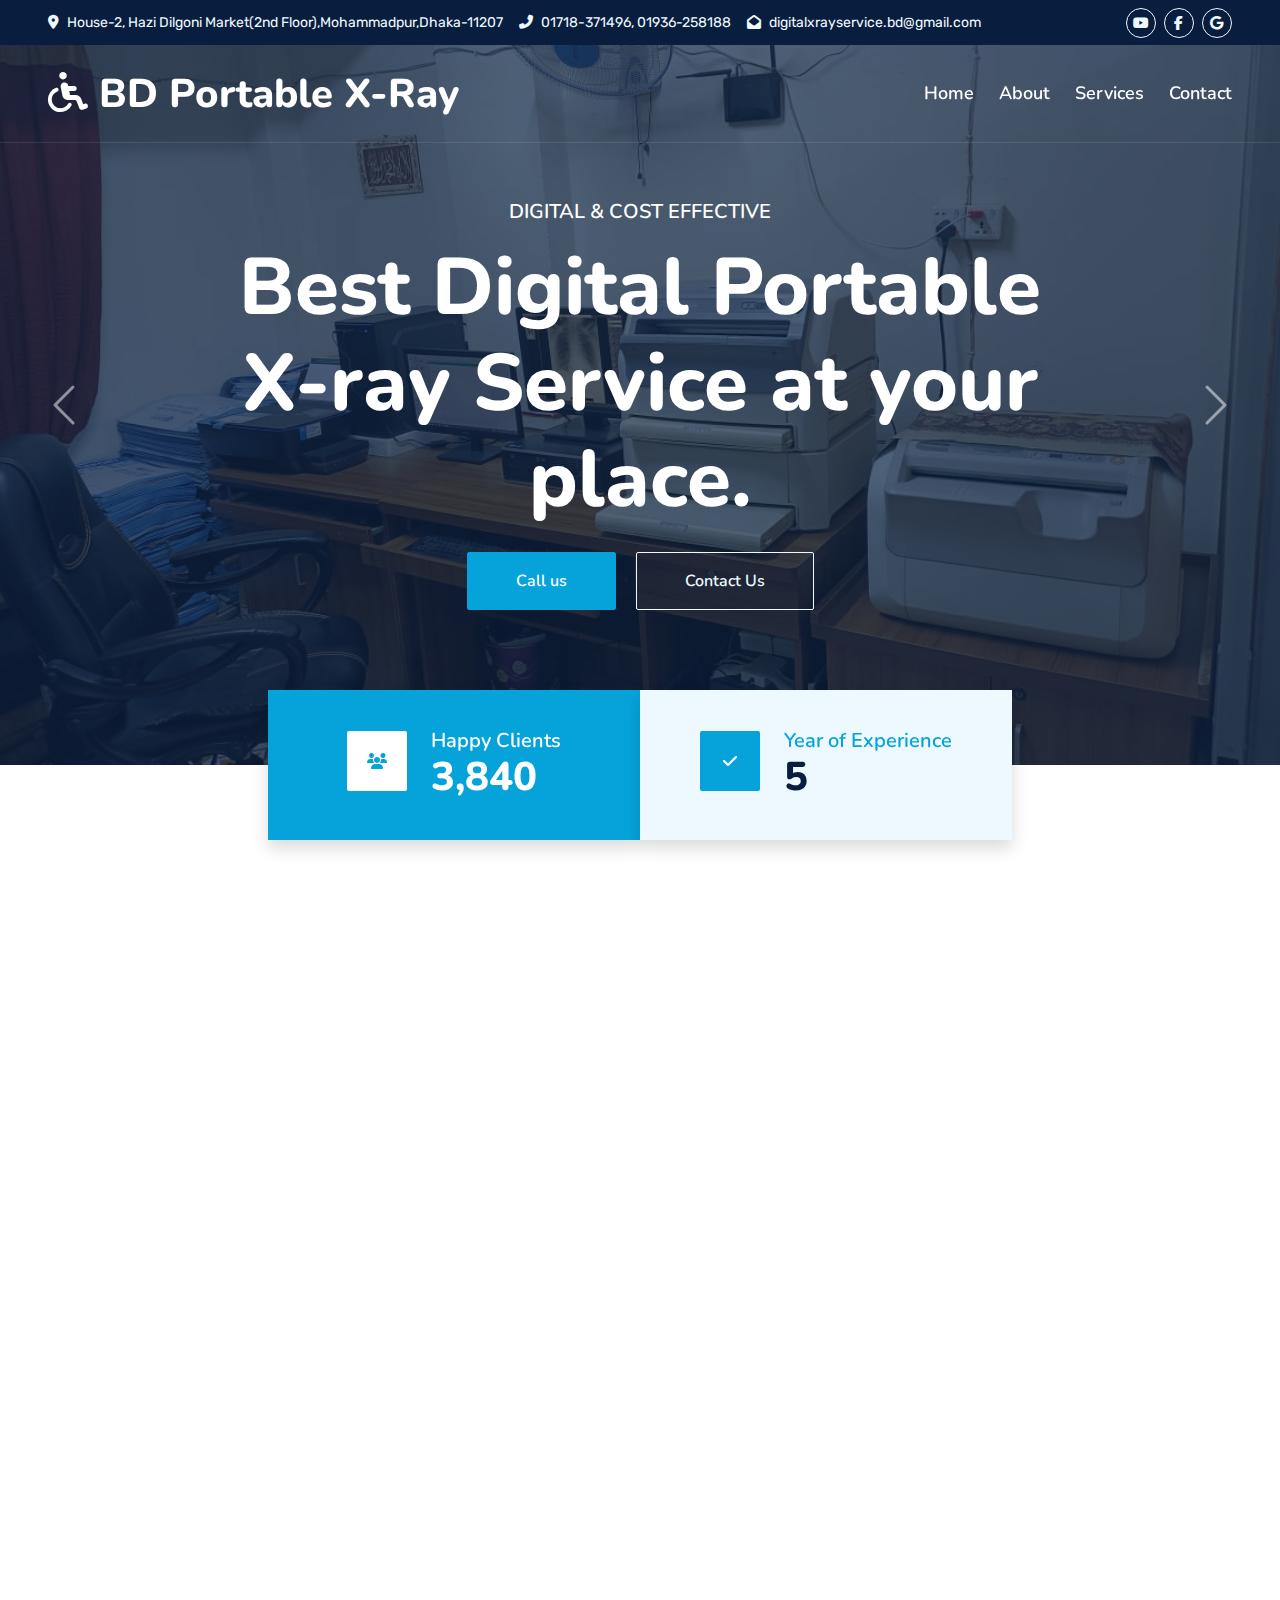
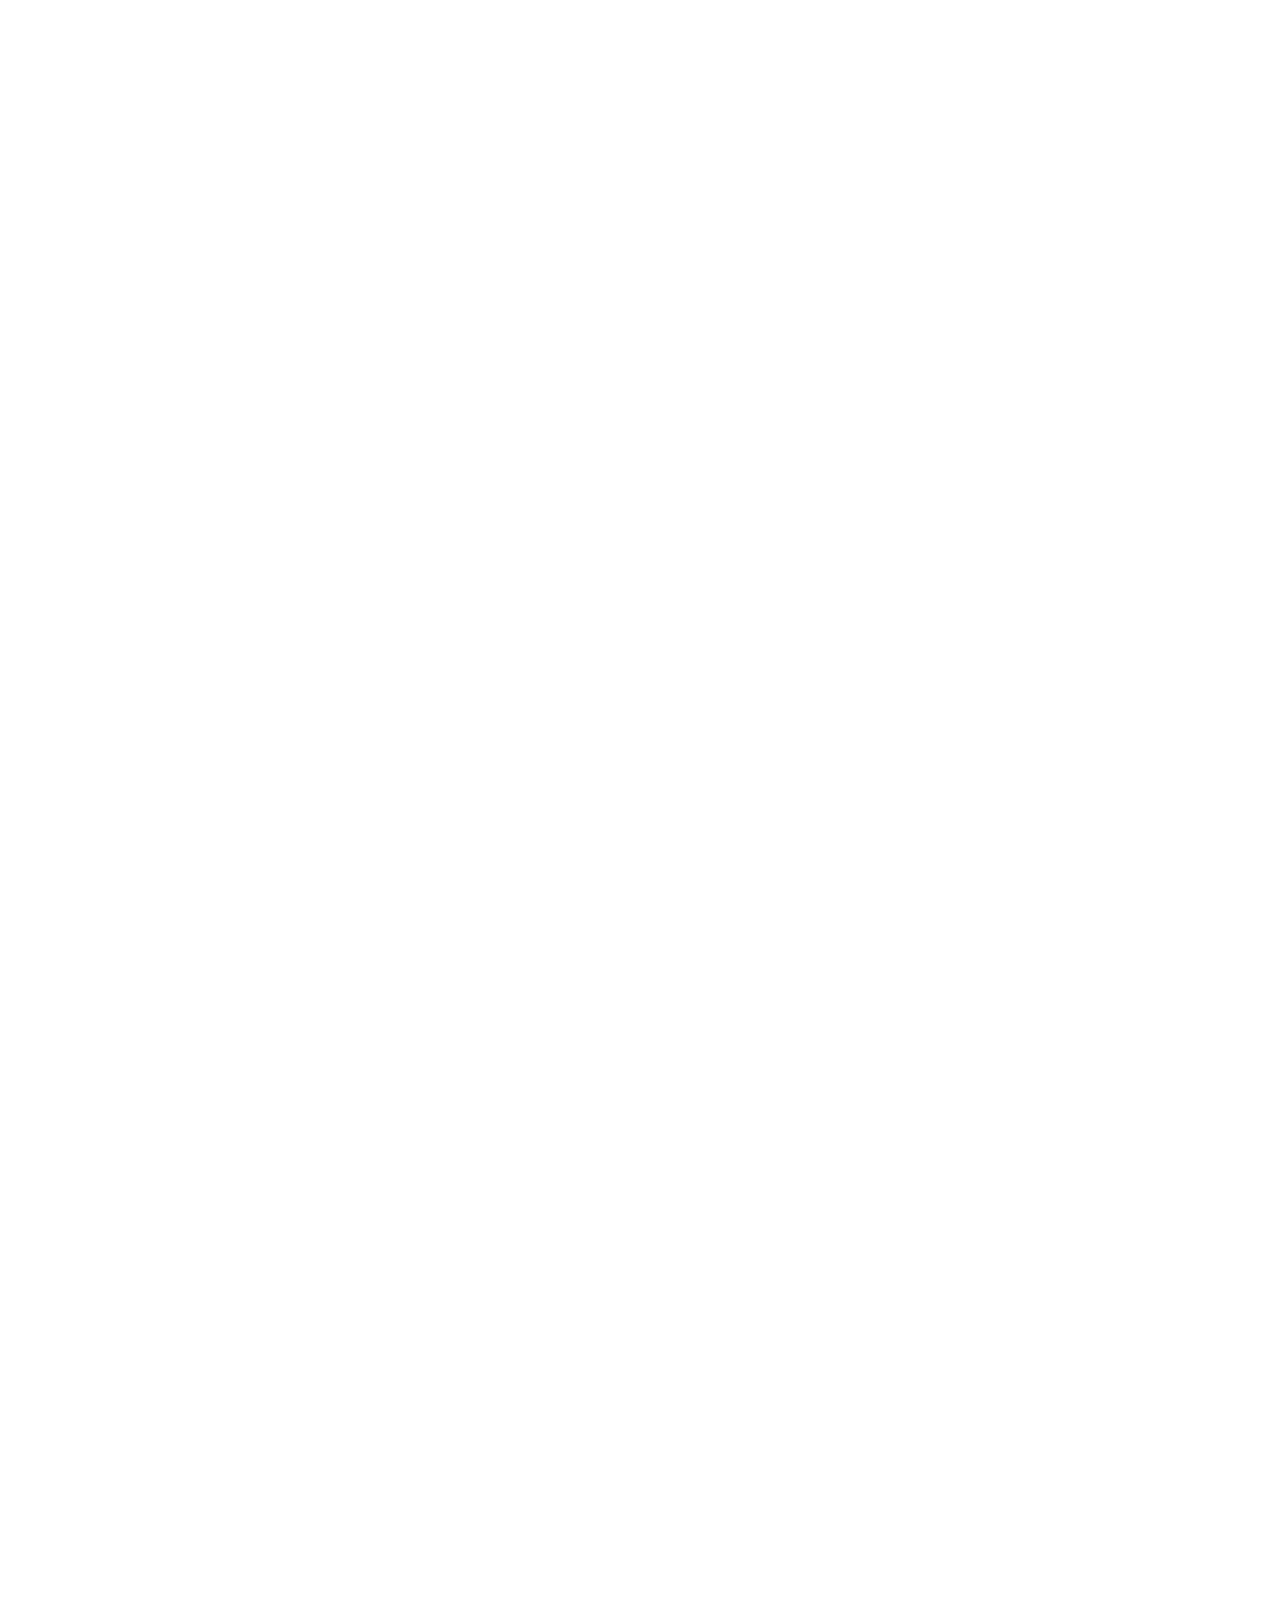
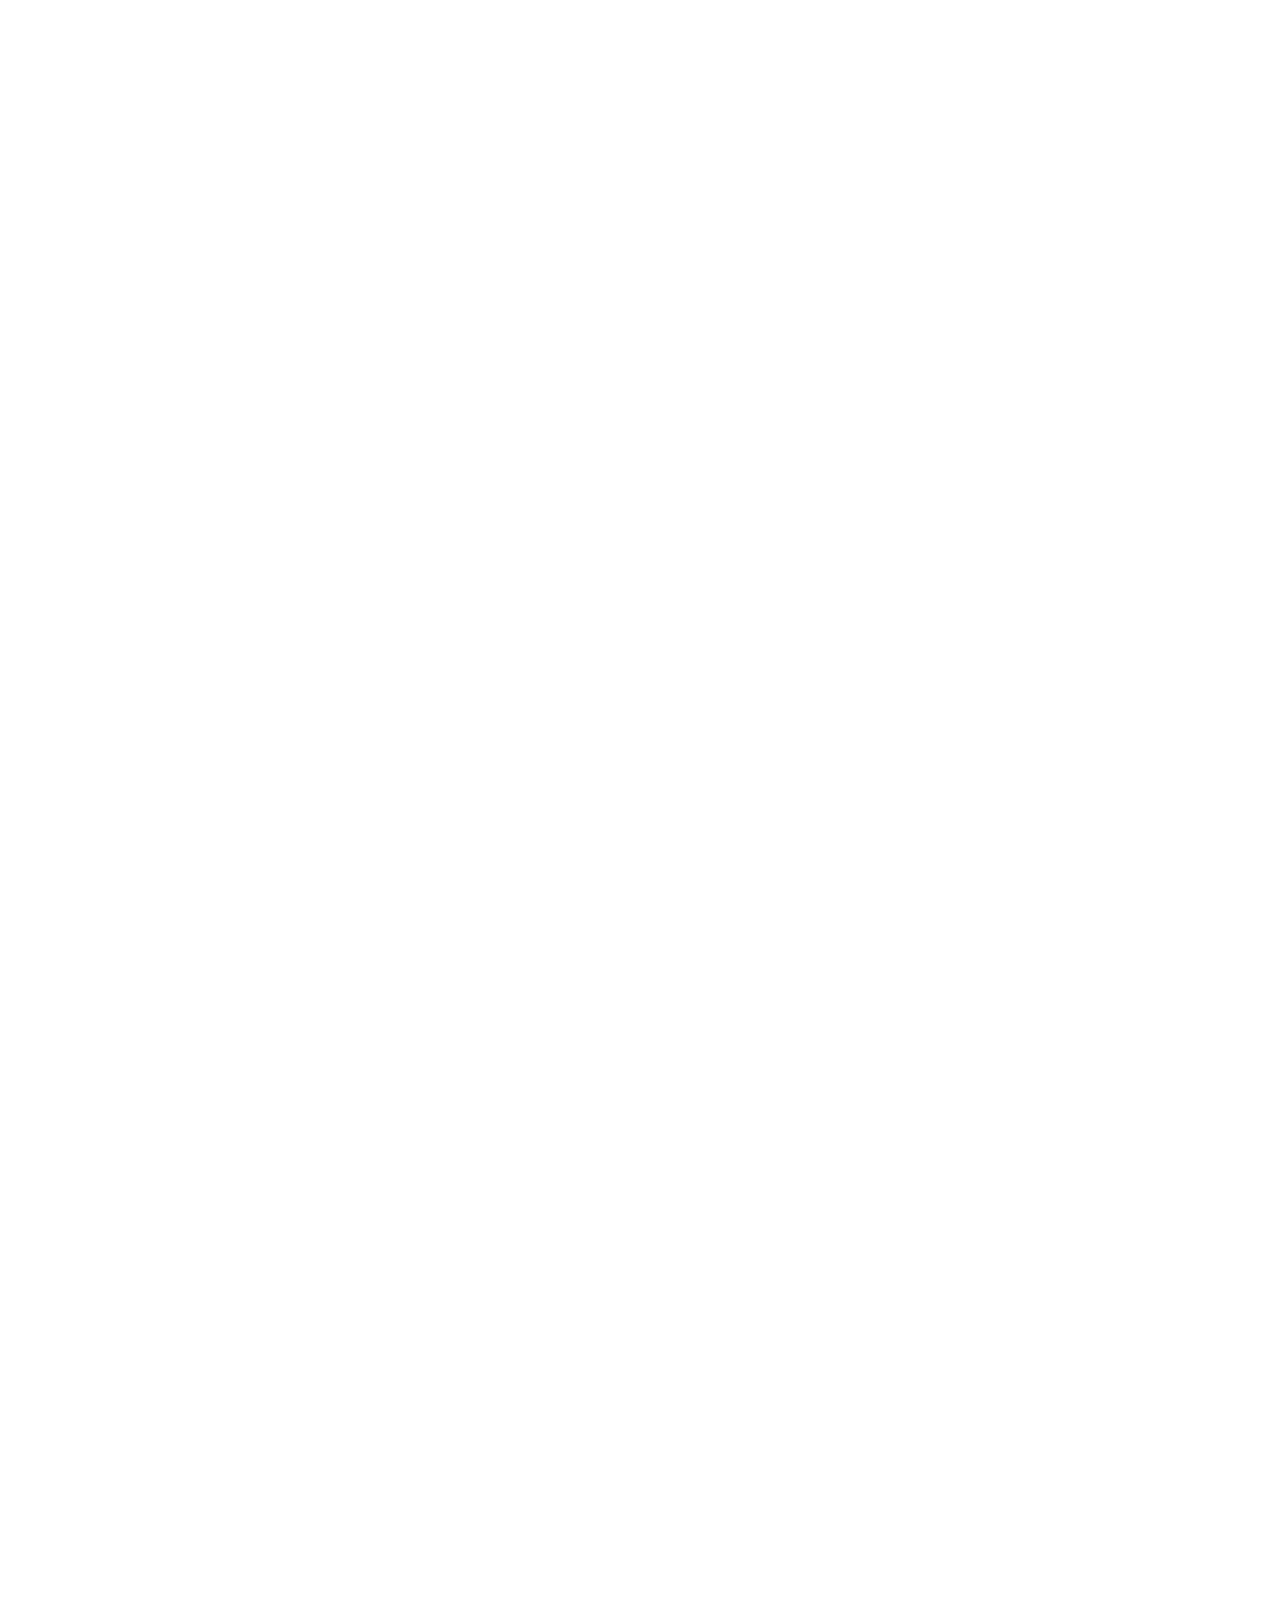
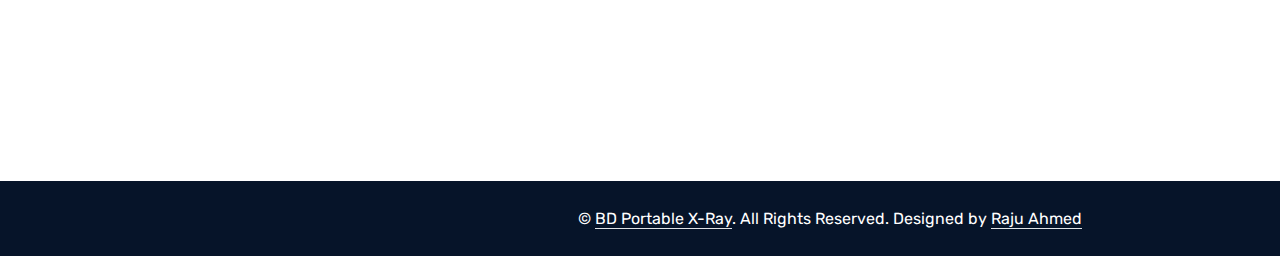
<file: index.html>
<!DOCTYPE html>
<html lang="en">

<head>
    <meta charset="utf-8">
    <title>BD Portable X-Ray Service</title>
    <meta content="width=device-width, initial-scale=1.0" name="viewport">
    <meta content="keywords"
        name="Portable X-Ray, Digital Portable X-Ray, Portable x-ray dhaka, Portable X-Ray BD, Portable X-Ray Near Me, Mobile X-ray Services">
    <meta content="keywords"
        name="x-ray at home service, mobile x ray home service, ECG Complete Home Services, X-ray Home Services, emergency x-ray service, portable x ray services dhaka">
    <meta content="Portable X-Ray Service"
        name="We provide 24/7 all kind of x-ray, ecg and other home service at minimum cost all over dhaka including Dhaka medical college,Bangabandhu Sheikh Mujib Medical University Hospital (BSMMU) etc.">

    <!-- Favicon -->
    <link href="img/favicon.ico" rel="icon">

    <!-- Google Web Fonts -->
    <link rel="preconnect" href="https://fonts.googleapis.com">
    <link rel="preconnect" href="https://fonts.gstatic.com" crossorigin>
    <link
        href="https://fonts.googleapis.com/css2?family=Nunito:wght@400;600;700;800&family=Rubik:wght@400;500;600;700&display=swap"
        rel="stylesheet">

    <!-- Icon Font Stylesheet -->
    <link href="https://cdnjs.cloudflare.com/ajax/libs/font-awesome/6.3.0/css/all.min.css" rel="stylesheet">
    <link href="https://cdn.jsdelivr.net/npm/bootstrap-icons@1.4.1/font/bootstrap-icons.css" rel="stylesheet">

    <!-- Libraries Stylesheet -->
    <link href="lib/owlcarousel/assets/owl.carousel.min.css" rel="stylesheet">
    <link href="lib/animate/animate.min.css" rel="stylesheet">

    <!-- Customized Bootstrap Stylesheet -->
    <link href="css/bootstrap.min.css" rel="stylesheet">

    <!-- Template Stylesheet -->
    <link href="css/style.css" rel="stylesheet">
</head>

<body>
    <!-- Spinner Start -->
    <div id="spinner"
        class="show bg-white position-fixed translate-middle w-100 vh-100 top-50 start-50 d-flex align-items-center justify-content-center">
        <div class="spinner"></div>
    </div>
    <!-- Spinner End -->


    <!-- Topbar Start -->
    <div class="container-fluid bg-dark px-5 d-none d-lg-block">
        <div class="row gx-0">
            <div class="col-lg-10 text-center text-lg-start mb-2 mb-lg-0">
                <div class="d-inline-flex align-items-center" style="height: 45px;">
                    <small class="me-3 text-light"><i class="fa fa-map-marker-alt me-2"></i>House-2, Hazi Dilgoni
                        Market(2nd Floor),Mohammadpur,Dhaka-11207</small>
                    <small class="me-3 text-light"><i class="fa fa-phone-alt me-2"></i>01718-371496,
                        01936-258188</small>
                    <small class="text-light"><i
                            class="fa fa-envelope-open me-2"></i>digitalxrayservice.bd@gmail.com</small>
                </div>
            </div>
            <div class="col-lg-2 text-center text-lg-end">
                <div class="d-inline-flex align-items-center" style="height: 45px;">
                    <a class="btn btn-sm btn-outline-light btn-sm-square rounded-circle me-2" href=""><i
                            class="fab fa-youtube fw-normal"></i></a>
                    <a class="btn btn-sm btn-outline-light btn-sm-square rounded-circle me-2"
                        href="https://www.facebook.com/profile.php?id=100076434961863&mibextid=ZbWKwL"><i
                            class="fab fa-facebook-f fw-normal"></i></a>
                    <!-- <a class="btn btn-sm btn-outline-light btn-sm-square rounded-circle me-2" href=""><i
                            class="fab fa-linkedin-in fw-normal"></i></a> -->
                    <a class="btn btn-sm btn-outline-light btn-sm-square rounded-circle" href="https://goo.gl/maps/41yAwVb9nPz5Kpmg8"><i
                            class="fab fa-google fw-normal"></i></a>
                </div>
            </div>
        </div>
    </div>
    <!-- Topbar End -->


    <!-- Navbar & Carousel Start -->
    <div class="container-fluid position-relative p-0">
        <nav class="navbar navbar-expand-lg navbar-dark px-5 py-3 py-lg-0">
            <a href="index.html" class="navbar-brand p-0">
                <h1 class="m-0"><i class="fa fa-wheelchair"></i> BD Portable X-Ray</h1>
            </a>
            <button class="navbar-toggler" type="button" data-bs-toggle="collapse" data-bs-target="#navbarCollapse">
                <span class="fa fa-bars"></span>
            </button>
            <div class="collapse navbar-collapse" id="navbarCollapse">
                <div class="navbar-nav ms-auto py-0">
                    <a href="index.html" class="nav-item nav-link">Home</a>
                    <a href="about.html" class="nav-item nav-link">About</a>
                    <a href="service.html" class="nav-item nav-link">Services</a>
                    <!-- <div class="nav-item dropdown">
                        <a href="#" class="nav-link dropdown-toggle" data-bs-toggle="dropdown">Blog</a>
                        <div class="dropdown-menu m-0">
                            <a href="blog.html" class="dropdown-item">Blog Grid</a>
                            <a href="detail.html" class="dropdown-item">Blog Detail</a>
                        </div>
                    </div> -->
                    <!-- <div class="nav-item dropdown">
                        <a href="#" class="nav-link dropdown-toggle" data-bs-toggle="dropdown">Pages</a>
                        <div class="dropdown-menu m-0">
                            <a href="price.html" class="dropdown-item">Pricing Plan</a>
                            <a href="feature.html" class="dropdown-item">Our features</a>
                            <a href="team.html" class="dropdown-item">Team Members</a>
                            <a href="testimonial.html" class="dropdown-item">Testimonial</a>
                            <a href="quote.html" class="dropdown-item">Free Quote</a>
                        </div>
                    </div> -->
                    <a href="contact.html" class="nav-item nav-link">Contact</a>
                </div>
                <!-- <butaton type="button" class="btn text-primary ms-3" data-bs-toggle="modal" data-bs-target="#searchModal"><i class="fa fa-search"></i></butaton>
                <a href="https://htmlcodex.com/startup-company-website-template" class="btn btn-primary py-2 px-4 ms-3">Download Pro Version</a> -->
            </div>
        </nav>

        <div id="header-carousel" class="carousel slide carousel-fade" data-bs-ride="carousel">
            <div class="carousel-inner">
                <div class="carousel-item active">
                    <img class="w-100" src="img/carousel-1.jpeg" alt="Image">
                    <div class="carousel-caption d-flex flex-column align-items-center justify-content-center">
                        <div class="p-3" style="max-width: 900px;">
                            <h5 class="text-white text-uppercase mb-3 animated slideInDown">Digital & Cost Effective
                            </h5>
                            <h1 class="display-1 text-white mb-md-4 animated zoomIn">Best Digital Portable X-ray Service
                                at your place.</h1>
                            <!-- <a href="quote.html" class="btn btn-primary py-md-3 px-md-5 me-3 animated slideInLeft">Call us</a>
                            <a href="contact.html" class="btn btn-outline-light py-md-3 px-md-5 animated slideInRight">Contact Us</a> -->
                            <a href="" class="btn btn-primary py-md-3 px-md-5 me-3 animated slideInLeft">Call us</a>
                            <a href="" class="btn btn-outline-light py-md-3 px-md-5 animated slideInRight">Contact
                                Us</a>
                        </div>
                    </div>
                </div>
                <div class="carousel-item">
                    <img class="w-100" src="img/carousel-2.jpeg" alt="Image">
                    <div class="carousel-caption d-flex flex-column align-items-center justify-content-center">
                        <div class="p-3" style="max-width: 900px;">
                            <h5 class="text-white text-uppercase mb-3 animated slideInDown">Time & Accuracy</h5>
                            <h1 class="display-1 text-white mb-md-4 animated zoomIn">We've latest machines in our lab.
                            </h1>
                            <!-- <a href="quote.html" class="btn btn-primary py-md-3 px-md-5 me-3 animated slideInLeft">Call Us</a>
                            <a href="contact.html" class="btn btn-outline-light py-md-3 px-md-5 animated slideInRight">Contact Us</a> -->
                            <a href="/contact.html" class="btn btn-primary py-md-3 px-md-5 me-3 animated slideInLeft">Call Us</a>
                            <a href="/contact.html" class="btn btn-outline-light py-md-3 px-md-5 animated slideInRight">Contact
                                Us</a>
                        </div>
                    </div>
                </div>
            </div>
            <button class="carousel-control-prev" type="button" data-bs-target="#header-carousel" data-bs-slide="prev">
                <span class="carousel-control-prev-icon" aria-hidden="true"></span>
                <span class="visually-hidden">Previous</span>
            </button>
            <button class="carousel-control-next" type="button" data-bs-target="#header-carousel" data-bs-slide="next">
                <span class="carousel-control-next-icon" aria-hidden="true"></span>
                <span class="visually-hidden">Next</span>
            </button>
        </div>
    </div>
    <!-- Navbar & Carousel End -->


    <!-- Full Screen Search Start -->
    <div class="modal fade" id="searchModal" tabindex="-1">
        <div class="modal-dialog modal-fullscreen">
            <div class="modal-content" style="background: rgba(9, 30, 62, .7);">
                <div class="modal-header border-0">
                    <button type="button" class="btn bg-white btn-close" data-bs-dismiss="modal"
                        aria-label="Close"></button>
                </div>
                <div class="modal-body d-flex align-items-center justify-content-center">
                    <div class="input-group" style="max-width: 600px;">
                        <input type="text" class="form-control bg-transparent border-primary p-3"
                            placeholder="Type search keyword">
                        <button class="btn btn-primary px-4"><i class="bi bi-search"></i></button>
                    </div>
                </div>
            </div>
        </div>
    </div>
    <!-- Full Screen Search End -->


    <!-- Facts Start -->
    <div class="container-fluid facts py-5 pt-lg-0">
        <div class="container py-5 pt-lg-0">
            <div class="row gx-0">
                <div class="col-lg-2"></div>
                <div class="col-lg-4 wow zoomIn" data-wow-delay="0.1s">
                    <div class="bg-primary shadow d-flex align-items-center justify-content-center p-4"
                        style="height: 150px;">
                        <div class="bg-white d-flex align-items-center justify-content-center rounded mb-2"
                            style="width: 60px; height: 60px;">
                            <i class="fa fa-users text-primary"></i>
                        </div>
                        <div class="ps-4">
                            <h5 class="text-white mb-0">Happy Clients</h5>
                            <h1 class="text-white mb-0" data-toggle="counter-up">12,000</h1>
                        </div>
                    </div>
                </div>
                <div class="col-lg-4 wow zoomIn" data-wow-delay="0.3s">
                    <div class="bg-light shadow d-flex align-items-center justify-content-center p-4"
                        style="height: 150px;">
                        <div class="bg-primary d-flex align-items-center justify-content-center rounded mb-2"
                            style="width: 60px; height: 60px;">
                            <i class="fa fa-check text-white"></i>
                        </div>
                        <div class="ps-4">
                            <h5 class="text-primary mb-0">Year of Experience</h5>
                            <h1 class="mb-0" data-toggle="counter-up">17</h1>
                        </div>
                    </div>
                </div>
                <!-- <div class="col-lg-4 wow zoomIn" data-wow-delay="0.6s">
                    <div class="bg-primary shadow d-flex align-items-center justify-content-center p-4"
                        style="height: 150px;">
                        <div class="bg-white d-flex align-items-center justify-content-center rounded mb-2"
                            style="width: 60px; height: 60px;">
                            <i class="fa fa-award text-primary"></i>
                        </div>
                        <div class="ps-4">
                            <h5 class="text-white mb-0">Win Awards</h5>
                            <h1 class="text-white mb-0" data-toggle="counter-up">12345</h1>
                        </div>
                    </div>
                </div> -->
            </div>
        </div>
    </div>
    <!-- Facts Start -->


    <!-- About Start -->
    <div class="container-fluid py-5 wow fadeInUp" data-wow-delay="0.1s">
        <div class="container py-5">
            <div class="row g-5">
                <div class="col-lg-7">
                    <div class="section-title position-relative pb-3 mb-5">
                        <h5 class="fw-bold text-primary text-uppercase">About Us</h5>
                        <h1 class="mb-0">The Best Portable X-Ray Service Provider With 17+ Years of Experience</h1>
                    </div>
                    <p class="mb-4">If you're looking for a Portable X-ray, mobile x ray services, mobile imaging
                        services and ECG home services in Dhaka then you're at right place.
                        We have own lab, where we've installed all latest & digital machines to provide you the best
                        portable x-ray home services inside Dhaka. Our Professional & Qualified Staff
                        are dedicated to provide you best portable x ray & ECG home/hospital service. We've been
                        providing Digital Portable X-Ray home services for more than 17 Years.
                        We also provide this portable X-Ray & ECG services to hostpital admitted patient who are not
                        able to move, all over dhaka including Dhaka Medical College,
                        Bangabandhu Sheikh Mujib Medical University Hospital (BSMMU), Shaheed Suhrawardy Medical College
                        and Hospital. </p>
                    <div class="row g-0 mb-3">
                        <div class="col-sm-6 wow zoomIn" data-wow-delay="0.2s">
                            <h5 class="mb-3"><i class="fa fa-check text-primary me-3"></i>Own Lab & Latest Machines</h5>
                            <h5 class="mb-3"><i class="fa fa-check text-primary me-3"></i>Professional & Qualified Staff
                            </h5>
                        </div>
                        <div class="col-sm-6 wow zoomIn" data-wow-delay="0.4s">
                            <h5 class="mb-3"><i class="fa fa-check text-primary me-3"></i>24/7 Support</h5>
                            <h5 class="mb-3"><i class="fa fa-check text-primary me-3"></i>Fair Prices</h5>
                        </div>
                    </div>
                    <div class="d-flex align-items-center mb-4 wow fadeIn" data-wow-delay="0.6s">
                        <div class="bg-primary d-flex align-items-center justify-content-center rounded"
                            style="width: 60px; height: 60px;">
                            <i class="fa fa-phone-alt text-white"></i>
                        </div>
                        <div class="ps-4">
                            <h5 class="mb-2">Call to ask any question</h5>
                            <h4 class="text-primary mb-0">01718-371496</h4>
                        </div>
                    </div>
                    <!-- <a href="quote.html" class="btn btn-primary py-3 px-5 mt-3 wow zoomIn" data-wow-delay="0.9s">Request
                        A Quote</a> -->
                </div>
                <div class="col-lg-5" style="min-height: 500px;">
                    <div class="position-relative h-100">
                        <img class="position-absolute w-100 h-100 rounded wow zoomIn" data-wow-delay="0.9s"
                            src="img/about.jpeg" style="object-fit: cover;">
                    </div>
                </div>
            </div>
        </div>
    </div>
    <!-- About End -->


    <!-- Features Start -->
    <div class="container-fluid py-5 wow fadeInUp" data-wow-delay="0.1s">
        <div class="container py-5">
            <div class="section-title text-center position-relative pb-3 mb-5 mx-auto" style="max-width: 600px;">
                <h5 class="fw-bold text-primary text-uppercase">Why Choose Us</h5>
                <h1 class="mb-0">We Are Here to Provide Portable X-Ray Service at Your Place.</h1>
            </div>
            <div class="row g-5">
                <div class="col-lg-4">
                    <div class="row g-5">
                        <div class="col-12 wow zoomIn" data-wow-delay="0.2s">
                            <div class="bg-primary rounded d-flex align-items-center justify-content-center mb-3"
                                style="width: 60px; height: 60px;">
                                <i class="fa-solid fa-microscope text-white"></i>
                            </div>
                            <h4>Own Lab</h4>
                            <p class="mb-0">We've well equiped dedicated own lab with all latest machines. That's why we
                                can deliver report on time with minimum cost.</p>
                        </div>
                        <div class="col-12 wow zoomIn" data-wow-delay="0.6s">
                            <div class="bg-primary rounded d-flex align-items-center justify-content-center mb-3"
                                style="width: 60px; height: 60px;">
                                <i class="fa fa-award text-white"></i>
                            </div>
                            <h4>Experience</h4>
                            <p class="mb-0">Though we're working in this field more than 17 Years, so we have the best
                                experience of providing portable x ray home sevices.</p>
                        </div>
                    </div>
                </div>
                <div class="col-lg-4  wow zoomIn" data-wow-delay="0.9s" style="min-height: 350px;">
                    <div class="position-relative h-100">
                        <img class="position-absolute w-100 h-100 rounded wow zoomIn" data-wow-delay="0.1s"
                            src="img/feature.jpeg" style="object-fit: cover;">
                    </div>
                </div>
                <div class="col-lg-4">
                    <div class="row g-5">
                        <div class="col-12 wow zoomIn" data-wow-delay="0.4s">
                            <div class="bg-primary rounded d-flex align-items-center justify-content-center mb-3"
                                style="width: 60px; height: 60px;">
                                <i class="fa fa-users-cog text-white"></i>
                            </div>
                            <h4>Professional Staff</h4>
                            <p class="mb-0">To provide you the best portable x ray and ECG home service in Dhaka, we've
                                best certified professional staff & technician</p>
                        </div>
                        <div class="col-12 wow zoomIn" data-wow-delay="0.8s">
                            <div class="bg-primary rounded d-flex align-items-center justify-content-center mb-3"
                                style="width: 60px; height: 60px;">
                                <i class="fa fa-phone text-white"></i>
                            </div>
                            <h4>24/7 Support</h4>
                            <p class="mb-0">Our dedicated team working shift wise to provide 24/7 portable x-ray
                                services.</p>
                        </div>
                    </div>
                </div>
            </div>
        </div>
    </div>
    <!-- Features Start -->


    <!-- Service Start -->
    <div class="container-fluid py-5 wow fadeInUp" data-wow-delay="0.1s">
        <div class="container py-5">
            <div class="section-title text-center position-relative pb-3 mb-5 mx-auto" style="max-width: 600px;">
                <h5 class="fw-bold text-primary text-uppercase">Our Services</h5>
                <h1 class="mb-0">We Porvide all Kind of X-Ray, ECG Service All Over Dhaka.</h1>
            </div>
            <div class="row g-5">
                <div class="col-lg-4 col-md-6 wow zoomIn" data-wow-delay="0.3s">
                    <div class="service-item bg-light rounded d-flex flex-column align-items-center  text-center">
                        <div class="service-icon">
                            <i class="fa-solid fa-x-ray text-white"></i>
                        </div>
                        <h4 class="mb-3">Portable X-Ray</h4>
                        <p class="m-0">We are the most experienced portable x-ray service provider with 17+ years of
                            experience. Just make call us, we'll be your place with our x-ray machine.
                            We provide portable x-ray service for home & hospital admited patient all over dhaka.
                        </p>
                        <a class="btn btn-lg btn-primary rounded" href="">
                            <i class="bi bi-arrow-right"></i>
                        </a>
                    </div>
                </div>
                <div class="col-lg-4 col-md-6 wow zoomIn" data-wow-delay="0.6s">
                    <div class="service-item bg-light rounded d-flex flex-column align-items-center text-center">
                        <div class="service-icon">
                            <i class="fa-solid fa-chart-line text-white"></i>
                        </div>
                        <h4 class="mb-3">ECG</h4>
                        <p class="m-0">Do you need an emergency ECG? We are here to help you with our latest/digital ECG
                            machine. Also we've dedicated & professional technician to ensuer your best qualtiy of ECG
                            report.
                        </p>
                        <a class="btn btn-lg btn-primary rounded" href="">
                            <i class="bi bi-arrow-right"></i>
                        </a>
                    </div>
                </div>
                <!-- <div class="col-lg-4 col-md-6 wow zoomIn" data-wow-delay="0.9s">
                    <div
                        class="service-item bg-light rounded d-flex flex-column align-items-center justify-content-center text-center">
                        <div class="service-icon">
                            <i class="fa-solid fa-microscope text-white"></i>
                        </div>
                        <h4 class="mb-3">Blood Test</h4>
                        <p class="m-0">Amet justo dolor lorem kasd amet magna sea stet eos vero lorem ipsum dolore sed
                        </p>
                        <a class="btn btn-lg btn-primary rounded" href="">
                            <i class="bi bi-arrow-right"></i>
                        </a>
                    </div>
                </div>
                <div class="col-lg-4 col-md-6 wow zoomIn" data-wow-delay="0.3s">
                    <div
                        class="service-item bg-light rounded d-flex flex-column align-items-center justify-content-center text-center">
                        <div class="service-icon">
                            <i class="fab fa-android text-white"></i>
                        </div>
                        <h4 class="mb-3">Test 1</h4>
                        <p class="m-0">Amet justo dolor lorem kasd amet magna sea stet eos vero lorem ipsum dolore sed
                        </p>
                        <a class="btn btn-lg btn-primary rounded" href="">
                            <i class="bi bi-arrow-right"></i>
                        </a>
                    </div>
                </div>
                <div class="col-lg-4 col-md-6 wow zoomIn" data-wow-delay="0.6s">
                    <div
                        class="service-item bg-light rounded d-flex flex-column align-items-center justify-content-center text-center">
                        <div class="service-icon">
                            <i class="fa fa-search text-white"></i>
                        </div>
                        <h4 class="mb-3">Test 2</h4>
                        <p class="m-0">Amet justo dolor lorem kasd amet magna sea stet eos vero lorem ipsum dolore sed
                        </p>
                        <a class="btn btn-lg btn-primary rounded" href="">
                            <i class="bi bi-arrow-right"></i>
                        </a>
                    </div>
                </div> -->
                <div class="col-lg-4 col-md-6 wow zoomIn" data-wow-delay="0.9s">
                    <div
                        class="position-relative bg-primary rounded h-100 d-flex flex-column align-items-center justify-content-center text-center p-5">
                        <h3 class="text-white mb-3">Call Us For More</h3>
                        <p class="text-white mb-3">Please feel free to contact us for more information. We'll be pleased
                            to help you.</p>
                        <h2 class="text-white mb-0"><i class="fa fa-phone me-2"></i>01718-371496</h2>
                        <h2 class="text-white mb-0"><i class="fa fa-phone me-2"></i>01936-258188</h2>
                    </div>
                </div>
            </div>
        </div>
    </div>
    <!-- Service End -->


    <!-- Pricing Plan Start -->
    <!-- <div class="container-fluid py-5 wow fadeInUp" data-wow-delay="0.1s">
        <div class="container py-5">
            <div class="section-title text-center position-relative pb-3 mb-5 mx-auto" style="max-width: 600px;">
                <h5 class="fw-bold text-primary text-uppercase">Pricing Plans</h5>
                <h1 class="mb-0">We are Offering Competitive Prices for Our Clients</h1>
            </div>
            <div class="row g-0">
                <div class="col-lg-4 wow slideInUp" data-wow-delay="0.6s">
                    <div class="bg-light rounded">
                        <div class="border-bottom py-4 px-5 mb-4">
                            <h4 class="text-primary mb-1">Basic Plan</h4>
                            <small class="text-uppercase">For Small Size Business</small>
                        </div>
                        <div class="p-5 pt-0">
                            <h1 class="display-5 mb-3">
                                <small class="align-top"
                                    style="font-size: 22px; line-height: 45px;">$</small>49.00<small
                                    class="align-bottom" style="font-size: 16px; line-height: 40px;">/ Month</small>
                            </h1>
                            <div class="d-flex justify-content-between mb-3"><span>HTML5 & CSS3</span><i
                                    class="fa fa-check text-primary pt-1"></i></div>
                            <div class="d-flex justify-content-between mb-3"><span>Bootstrap v5</span><i
                                    class="fa fa-check text-primary pt-1"></i></div>
                            <div class="d-flex justify-content-between mb-3"><span>Responsive Layout</span><i
                                    class="fa fa-times text-danger pt-1"></i></div>
                            <div class="d-flex justify-content-between mb-2"><span>Cross-browser Support</span><i
                                    class="fa fa-times text-danger pt-1"></i></div>
                            <a href="" class="btn btn-primary py-2 px-4 mt-4">Order Now</a>
                        </div>
                    </div>
                </div>
                <div class="col-lg-4 wow slideInUp" data-wow-delay="0.3s">
                    <div class="bg-white rounded shadow position-relative" style="z-index: 1;">
                        <div class="border-bottom py-4 px-5 mb-4">
                            <h4 class="text-primary mb-1">Standard Plan</h4>
                            <small class="text-uppercase">For Medium Size Business</small>
                        </div>
                        <div class="p-5 pt-0">
                            <h1 class="display-5 mb-3">
                                <small class="align-top"
                                    style="font-size: 22px; line-height: 45px;">$</small>99.00<small
                                    class="align-bottom" style="font-size: 16px; line-height: 40px;">/ Month</small>
                            </h1>
                            <div class="d-flex justify-content-between mb-3"><span>HTML5 & CSS3</span><i
                                    class="fa fa-check text-primary pt-1"></i></div>
                            <div class="d-flex justify-content-between mb-3"><span>Bootstrap v5</span><i
                                    class="fa fa-check text-primary pt-1"></i></div>
                            <div class="d-flex justify-content-between mb-3"><span>Responsive Layout</span><i
                                    class="fa fa-check text-primary pt-1"></i></div>
                            <div class="d-flex justify-content-between mb-2"><span>Cross-browser Support</span><i
                                    class="fa fa-times text-danger pt-1"></i></div>
                            <a href="" class="btn btn-primary py-2 px-4 mt-4">Order Now</a>
                        </div>
                    </div>
                </div>
                <div class="col-lg-4 wow slideInUp" data-wow-delay="0.9s">
                    <div class="bg-light rounded">
                        <div class="border-bottom py-4 px-5 mb-4">
                            <h4 class="text-primary mb-1">Advanced Plan</h4>
                            <small class="text-uppercase">For Large Size Business</small>
                        </div>
                        <div class="p-5 pt-0">
                            <h1 class="display-5 mb-3">
                                <small class="align-top"
                                    style="font-size: 22px; line-height: 45px;">$</small>149.00<small
                                    class="align-bottom" style="font-size: 16px; line-height: 40px;">/ Month</small>
                            </h1>
                            <div class="d-flex justify-content-between mb-3"><span>HTML5 & CSS3</span><i
                                    class="fa fa-check text-primary pt-1"></i></div>
                            <div class="d-flex justify-content-between mb-3"><span>Bootstrap v5</span><i
                                    class="fa fa-check text-primary pt-1"></i></div>
                            <div class="d-flex justify-content-between mb-3"><span>Responsive Layout</span><i
                                    class="fa fa-check text-primary pt-1"></i></div>
                            <div class="d-flex justify-content-between mb-2"><span>Cross-browser Support</span><i
                                    class="fa fa-check text-primary pt-1"></i></div>
                            <a href="" class="btn btn-primary py-2 px-4 mt-4">Order Now</a>
                        </div>
                    </div>
                </div>
            </div>
        </div>
    </div> -->
    <!-- Pricing Plan End -->


    <!-- Quote Start -->
    <!-- <div class="container-fluid py-5 wow fadeInUp" data-wow-delay="0.1s">
        <div class="container py-5">
            <div class="row g-5">
                <div class="col-lg-7">
                    <div class="section-title position-relative pb-3 mb-5">
                        <h5 class="fw-bold text-primary text-uppercase">Request A Quote</h5>
                        <h1 class="mb-0">Need A Free Quote? Please Feel Free to Contact Us</h1>
                    </div>
                    <div class="row gx-3">
                        <div class="col-sm-6 wow zoomIn" data-wow-delay="0.2s">
                            <h5 class="mb-4"><i class="fa fa-reply text-primary me-3"></i>Reply within 24 hours</h5>
                        </div>
                        <div class="col-sm-6 wow zoomIn" data-wow-delay="0.4s">
                            <h5 class="mb-4"><i class="fa fa-phone-alt text-primary me-3"></i>24 hrs telephone support
                            </h5>
                        </div>
                    </div>
                    <p class="mb-4">Eirmod sed tempor lorem ut dolores. Aliquyam sit sadipscing kasd ipsum. Dolor ea et
                        dolore et at sea ea at dolor, justo ipsum duo rebum sea invidunt voluptua. Eos vero eos vero ea
                        et dolore eirmod et. Dolores diam duo invidunt lorem. Elitr ut dolores magna sit. Sea dolore
                        sanctus sed et. Takimata takimata sanctus sed.</p>
                    <div class="d-flex align-items-center mt-2 wow zoomIn" data-wow-delay="0.6s">
                        <div class="bg-primary d-flex align-items-center justify-content-center rounded"
                            style="width: 60px; height: 60px;">
                            <i class="fa fa-phone-alt text-white"></i>
                        </div>
                        <div class="ps-4">
                            <h5 class="mb-2">Call to ask any question</h5>
                            <h4 class="text-primary mb-0">01718-371496</h4>
                        </div>
                    </div>
                </div>
                <div class="col-lg-5">
                    <div class="bg-primary rounded h-100 d-flex align-items-center p-5 wow zoomIn"
                        data-wow-delay="0.9s">
                        <form>
                            <div class="row g-3">
                                <div class="col-xl-12">
                                    <input type="text" class="form-control bg-light border-0" placeholder="Your Name"
                                        style="height: 55px;">
                                </div>
                                <div class="col-12">
                                    <input type="email" class="form-control bg-light border-0" placeholder="Your Email"
                                        style="height: 55px;">
                                </div>
                                <div class="col-12">
                                    <select class="form-select bg-light border-0" style="height: 55px;">
                                        <option selected>Select A Service</option>
                                        <option value="1">Service 1</option>
                                        <option value="2">Service 2</option>
                                        <option value="3">Service 3</option>
                                    </select>
                                </div>
                                <div class="col-12">
                                    <textarea class="form-control bg-light border-0" rows="3"
                                        placeholder="Message"></textarea>
                                </div>
                                <div class="col-12">
                                    <button class="btn btn-dark w-100 py-3" type="submit">Request A Quote</button>
                                </div>
                            </div>
                        </form>
                    </div>
                </div>
            </div>
        </div>
    </div> -->
    <!-- Quote End -->


    <!-- Testimonial Start -->
    <div class="container-fluid py-5 wow fadeInUp" data-wow-delay="0.1s">
        <div class="container py-5">
            <div class="section-title text-center position-relative pb-3 mb-4 mx-auto" style="max-width: 600px;">
                <h5 class="fw-bold text-primary text-uppercase">Testimonial</h5>
                <h1 class="mb-0">What Our Clients Say About Our Digital Portable X-Ray & ECG Services</h1>
            </div>
            <div class="owl-carousel testimonial-carousel wow fadeInUp" data-wow-delay="0.6s" id="TestimonialDiv">
                <div class="testimonial-item bg-light my-4">
                    <div class="d-flex align-items-center border-bottom pt-5 pb-4 px-5">
                        <img class="img-fluid rounded" src="img/testimonial-1.jpg" style="width: 60px; height: 60px;">
                        <div class="ps-4">
                            <h4 class="text-primary mb-1">Aslam Hossain Mishu</h4>
                            <small class="text-uppercase">Banker</small>
                        </div>
                    </div>
                    <div class="pt-4 pb-5 px-5">
                        They are really good at providing portable x-ray service.
                    </div>
                </div>
                <div class="testimonial-item bg-light my-4">
                    <div class="d-flex align-items-center border-bottom pt-5 pb-4 px-5">
                        <img class="img-fluid rounded" src="img/testimonial-2.jpg" style="width: 60px; height: 60px;">
                        <div class="ps-4">
                            <h4 class="text-primary mb-1">Imam Hossain</h4>
                            <small class="text-uppercase">Service</small>
                        </div>
                    </div>
                    <div class="pt-4 pb-5 px-5">
                        They deliver report on time with best quality.
                    </div>
                </div>
                <div class="testimonial-item bg-light my-4">
                    <div class="d-flex align-items-center border-bottom pt-5 pb-4 px-5">
                        <img class="img-fluid rounded" src="img/testimonial-3.jpg" style="width: 60px; height: 60px;">
                        <div class="ps-4">
                            <h4 class="text-primary mb-1">Yousup Kamal</h4>
                            <small class="text-uppercase">Business</small>
                        </div>
                    </div>
                    <div class="pt-4 pb-5 px-5">
                        Mr. Maruf is a good & experienced person who has the sense of time & patient.
                    </div>
                </div>
                <div class="testimonial-item bg-light my-4">
                    <div class="d-flex align-items-center border-bottom pt-5 pb-4 px-5">
                        <img class="img-fluid rounded" src="img/testimonial-4.jpg" style="width: 60px; height: 60px;">
                        <div class="ps-4">
                            <h4 class="text-primary mb-1">Kausar Alam</h4>
                            <small class="text-uppercase">Teacher</small>
                        </div>
                    </div>
                    <div class="pt-4 pb-5 px-5">
                        I got service from them at 3:30 AM, wishing them best of luck.
                    </div>
                </div>
            </div>
        </div>
    </div>
    <!-- Testimonial End -->


    <!-- Team Start -->
    <!-- <div class="container-fluid py-5 wow fadeInUp" data-wow-delay="0.1s">
        <div class="container py-5">
            <div class="section-title text-center position-relative pb-3 mb-5 mx-auto" style="max-width: 600px;">
                <h5 class="fw-bold text-primary text-uppercase">Team Members</h5>
                <h1 class="mb-0">Professional Stuffs Ready to Help You</h1>
            </div>
            <div class="row g-5" id="teamDiv">
                <div class="col-lg-4 wow slideInUp" data-wow-delay="0.3s">
                    <div class="team-item bg-light rounded overflow-hidden">
                        <div class="team-img position-relative overflow-hidden">
                            <img class="img-fluid w-100" src="img/team-1.jpg" alt="">
                            <div class="team-social">
                                <a class="btn btn-lg btn-primary btn-lg-square rounded" href=""><i class="fab fa-twitter fw-normal"></i></a>
                                <a class="btn btn-lg btn-primary btn-lg-square rounded" href=""><i class="fab fa-facebook-f fw-normal"></i></a>
                                <a class="btn btn-lg btn-primary btn-lg-square rounded" href=""><i class="fab fa-instagram fw-normal"></i></a>
                                <a class="btn btn-lg btn-primary btn-lg-square rounded" href=""><i class="fab fa-linkedin-in fw-normal"></i></a>
                            </div>
                        </div>
                        <div class="text-center py-4">
                            <h4 class="text-primary">Full Name</h4>
                            <p class="text-uppercase m-0">Designation</p>
                        </div>
                    </div>
                </div>
                <div class="col-lg-4 wow slideInUp" data-wow-delay="0.6s">
                    <div class="team-item bg-light rounded overflow-hidden">
                        <div class="team-img position-relative overflow-hidden">
                            <img class="img-fluid w-100" src="img/team-2.jpg" alt="">
                            <div class="team-social">
                                <a class="btn btn-lg btn-primary btn-lg-square rounded" href=""><i
                                        class="fab fa-twitter fw-normal"></i></a>
                                <a class="btn btn-lg btn-primary btn-lg-square rounded" href=""><i
                                        class="fab fa-facebook-f fw-normal"></i></a>
                                <a class="btn btn-lg btn-primary btn-lg-square rounded" href=""><i
                                        class="fab fa-instagram fw-normal"></i></a>
                                <a class="btn btn-lg btn-primary btn-lg-square rounded" href=""><i
                                        class="fab fa-linkedin-in fw-normal"></i></a>
                            </div>
                        </div>
                        <div class="text-center py-4">
                            <h4 class="text-primary">Full Name</h4>
                            <p class="text-uppercase m-0">Designation</p>
                        </div>
                    </div>
                </div>
                <div class="col-lg-4 wow slideInUp" data-wow-delay="0.9s">
                    <div class="team-item bg-light rounded overflow-hidden">
                        <div class="team-img position-relative overflow-hidden">
                            <img class="img-fluid w-100" src="img/team-3.jpg" alt="">
                            <div class="team-social">
                                <a class="btn btn-lg btn-primary btn-lg-square rounded" href=""><i
                                        class="fab fa-twitter fw-normal"></i></a>
                                <a class="btn btn-lg btn-primary btn-lg-square rounded" href=""><i
                                        class="fab fa-facebook-f fw-normal"></i></a>
                                <a class="btn btn-lg btn-primary btn-lg-square rounded" href=""><i
                                        class="fab fa-instagram fw-normal"></i></a>
                                <a class="btn btn-lg btn-primary btn-lg-square rounded" href=""><i
                                        class="fab fa-linkedin-in fw-normal"></i></a>
                            </div>
                        </div>
                        <div class="text-center py-4">
                            <h4 class="text-primary">Full Name</h4>
                            <p class="text-uppercase m-0">Designation</p>
                        </div>
                    </div>
                </div>
            </div>
        </div>
    </div> -->
    <!-- Team End -->

    <!-- Vendor Start -->
    <div class="container-fluid py-5 wow fadeInUp" data-wow-delay="0.1s">
        <div class="container py-5 mb-5">
            <div class="bg-white">
                <div class="owl-carousel vendor-carousel">
                    <img src="img/vendor-1.jpg" alt="Dhaka Medical College Hospital(DMC)">
                    <img src="img/vendor-2.png" alt="Bangabandhu Sheikh Mujib Medical University (BSMMU)">
                    <img src="img/vendor-3.jpg" alt="BIRDEM">
                    <img src="img/vendor-4.jpg" alt="Shaheed Suhrawardy Medical College (ShSMC)">
                    <img src="img/vendor-5.png"
                        alt="National Institute of Cardiovascular Diseases , Sher-e-Bangla Nagar, Dhaka-1207, Bangladesh">
                    <img src="img/vendor-6.png" alt="Dhaka Shishu Hospital, Sher-e-Bangla Nagar, Dhaka 1207">
                    <img src="img/vendor-7.png"
                        alt="National Institute of Traumatology and Orthopaedic Rehabilitation (NITOR)">
                    <!-- <img src="img/vendor-8.jpg" alt="">
                    <img src="img/vendor-9.jpg" alt=""> -->
                </div>
            </div>
        </div>
    </div>
    <!-- Vendor End -->


    <!-- Footer Start -->
    <div class="container-fluid bg-dark text-light mt-5 wow fadeInUp" data-wow-delay="0.1s">
        <div class="container">
            <div class="row gx-5">
                <div class="col-lg-4 col-md-6 footer-about">
                    <div
                        class="d-flex flex-column align-items-center justify-content-center text-center h-100 bg-primary p-4">
                        <a href="index.html" class="navbar-brand ">
                            <h1 class="m-0 text-white"><i class="fa fa-wheelchair"></i> <small>BD</small> Portable X-Ray</h1>
                        </a>
                        <p class="mt-3 mb-4">We provide 24/7 all kind of x-ray, ecg and other home service at minimum
                            cost all over dhaka including Dhaka medical college,Bangabandhu Sheikh Mujib Medical
                            University Hospital (BSMMU) etc.</p>
                        <form action="#">
                            <div class="input-group">
                                <input type="text" class="form-control border-white p-3" placeholder="Your Email">
                                <button class="btn btn-dark">Sign Up</button>
                            </div>
                        </form>
                    </div>
                </div>
                <div class="col-lg-8 col-md-6">
                    <div class="row gx-5">
                        <div class="col-lg-8 col-md-12 pt-5 mb-5">
                            <div class="section-title section-title-sm position-relative pb-3 mb-4">
                                <h3 class="text-light mb-0">Get In Touch</h3>
                            </div>
                            <div class="d-flex mb-2">
                                <i class="bi bi-geo-alt text-primary me-2"></i>
                                <p class="mb-0">House-2, Hazi Dilgoni Market(2nd Floor), Mohammadpur, Dhaka-11207</p>
                            </div>
                            <div class="d-flex mb-2">
                                <i class="bi bi-envelope-open text-primary me-2"></i>
                                <p class="mb-0">digitalxrayservice.bd@gmail.com</p>
                            </div>
                            <div class="d-flex mb-1">
                                <i class="bi bi-telephone text-primary me-2"></i>
                                <p class="mb-0">01718-371496</p>
                            </div>
                            <div class="d-flex mb-1">
                                <i class="bi bi-telephone text-primary me-2"></i>
                                <p class="mb-0">01936-258188</p>
                            </div>
                            <div class="d-flex mt-4">
                                <a class="btn btn-primary btn-square me-2" target="_blank" href="#"><i
                                        class="fab fa-youtube fw-normal"></i></a>
                                <a class="btn btn-primary btn-square me-2" target="_blank" href="https://www.facebook.com/profile.php?id=100076434961863&mibextid=ZbWKwL"><i
                                        class="fab fa-facebook-f fw-normal"></i></a>
                                <!-- <a class="btn btn-primary btn-square me-2" target="_blank" href="#"><i
                                        class="fab fa-linkedin-in fw-normal"></i></a> -->
                                <a class="btn btn-primary btn-square" target="_blank" href="https://goo.gl/maps/41yAwVb9nPz5Kpmg8"><i
                                        class="fab fa-google fw-normal"></i></a>
                            </div>
                        </div>                        
                        <div class="col-lg-4 col-md-12 pt-0 pt-lg-5 mb-5">
                            <div class="section-title section-title-sm position-relative pb-3 mb-4">
                                <h3 class="text-light mb-0">Popular Links</h3>
                            </div>
                            <div class="link-animated d-flex flex-column justify-content-start">
                                <a class="text-light mb-2" href="#"><i
                                        class="bi bi-arrow-right text-primary me-2"></i>Home</a>
                                <a class="text-light mb-2" href="#"><i
                                        class="bi bi-arrow-right text-primary me-2"></i>About Us</a>
                                <a class="text-light mb-2" href="#"><i
                                        class="bi bi-arrow-right text-primary me-2"></i>Our Services</a>
                                <!-- <a class="text-light mb-2" href="#"><i
                                        class="bi bi-arrow-right text-primary me-2"></i>Meet The Team</a> -->
                                <!-- <a class="text-light mb-2" href="#"><i
                                        class="bi bi-arrow-right text-primary me-2"></i>Latest Blog</a> -->
                                <a class="text-light" href="#"><i
                                        class="bi bi-arrow-right text-primary me-2"></i>Contact Us</a>
                            </div>
                        </div>
                    </div>
                </div>
            </div>
        </div>
    </div>
    <div class="container-fluid text-white" style="background: #061429;">
        <div class="container text-center">
            <div class="row justify-content-end">
                <div class="col-lg-8 col-md-6">
                    <div class="d-flex align-items-center justify-content-center" style="height: 75px;">
                        <p class="mb-0">&copy; <a class="text-white border-bottom" href="#">BD Portable X-Ray</a>.
                            All Rights Reserved.

                            Designed by <a class="text-white border-bottom" target="_blank"
                                href="https://rajuahmed.azurewebsites.net/">Raju Ahmed</a>
                        </p>
                    </div>
                </div>
            </div>
        </div>
    </div>
    <!-- Footer End -->


    <!-- Back to Top -->
    <a href="#" class="btn btn-lg btn-primary btn-lg-square rounded back-to-top"><i class="bi bi-arrow-up"></i></a>


    <!-- JavaScript Libraries -->
    <script src="https://code.jquery.com/jquery-3.4.1.min.js"></script>
    <script src="https://cdn.jsdelivr.net/npm/bootstrap@5.0.0/dist/js/bootstrap.bundle.min.js"></script>
    <script src="lib/wow/wow.min.js"></script>
    <script src="lib/easing/easing.min.js"></script>
    <script src="lib/waypoints/waypoints.min.js"></script>
    <script src="lib/counterup/counterup.min.js"></script>
    <script src="lib/owlcarousel/owl.carousel.min.js"></script>

    <!-- Template Javascript -->
    <script src="js/main.js"></script>
    <!-- <script>
        fetch('https://raw.githubusercontent.com/irajuahmed/PortableXRay/main/Data.json')
            .then(response => response.json())
            .then(data => {
                for (i = 0; i < data.Team.length; i++) {
                    var teamDiv = '<div class="col-lg-4 wow slideInUp" data-wow-delay="0.3s">';
                    teamDiv += '<div class="team-item bg-light rounded overflow-hidden">';
                    teamDiv += '<div class="team-img position-relative overflow-hidden">';
                    teamDiv += '<img class="img-fluid w-100" src=' + data.Team[i].Image + ' alt=' + data.Team[i].Name + '>';
                    teamDiv += '<div class="team-social">';

                    teamDiv += '<a class="btn btn-lg btn-primary btn-lg-square rounded" href=' + data.Team[i].TweeterUrl + '><i class="fab fa-twitter fw-normal"></i></a>';
                    teamDiv += '<a class="btn btn-lg btn-primary btn-lg-square rounded" href=' + data.Team[i].FacebookUrl + '><i class="fab fa-facebook-f fw-normal"></i></a>';
                    teamDiv += '<a class="btn btn-lg btn-primary btn-lg-square rounded" href=' + data.Team[i].InstagramUrl + '><i class="fab fa-instagram fw-normal"></i></a>';
                    teamDiv += '<a class="btn btn-lg btn-primary btn-lg-square rounded" href=' + data.Team[i].LinkedinUrl + '><i class="fab fa-linkedin-in fw-normal"></i></a>';

                    teamDiv += '</div>';
                    teamDiv += '</div>';
                    teamDiv += '<div class="text-center py-4">';
                    teamDiv += '<h4 class="text-primary">' + data.Team[i].Name + '</h4>';
                    teamDiv += '<p class="text-uppercase m-0">' + data.Team[i].Designation + '</p>';
                    teamDiv += '</div>';
                    teamDiv += '</div>';
                    teamDiv += '</div>';
                    $("#teamDiv").append(teamDiv);
                }
            })
            .catch(error => {
                console.error('Error fetching data:', error);
            });

        function parseResponse(response) {
            // Handle the JSON response
            console.log(response);
        }
    </script> -->
</body>

</html>
</file>
<file: css/style.css>
/********** Template CSS **********/
:root {
    --primary: #06A3DA;
    --secondary: #34AD54;
    --light: #EEF9FF;
    --dark: #091E3E;
}


/*** Spinner ***/
.spinner {
    width: 40px;
    height: 40px;
    background: var(--primary);
    margin: 100px auto;
    -webkit-animation: sk-rotateplane 1.2s infinite ease-in-out;
    animation: sk-rotateplane 1.2s infinite ease-in-out;
}

@-webkit-keyframes sk-rotateplane {
    0% {
        -webkit-transform: perspective(120px)
    }
    50% {
        -webkit-transform: perspective(120px) rotateY(180deg)
    }
    100% {
        -webkit-transform: perspective(120px) rotateY(180deg) rotateX(180deg)
    }
}

@keyframes sk-rotateplane {
    0% {
        transform: perspective(120px) rotateX(0deg) rotateY(0deg);
        -webkit-transform: perspective(120px) rotateX(0deg) rotateY(0deg)
    }
    50% {
        transform: perspective(120px) rotateX(-180.1deg) rotateY(0deg);
        -webkit-transform: perspective(120px) rotateX(-180.1deg) rotateY(0deg)
    }
    100% {
        transform: perspective(120px) rotateX(-180deg) rotateY(-179.9deg);
        -webkit-transform: perspective(120px) rotateX(-180deg) rotateY(-179.9deg);
    }
}

#spinner {
    opacity: 0;
    visibility: hidden;
    transition: opacity .5s ease-out, visibility 0s linear .5s;
    z-index: 99999;
}

#spinner.show {
    transition: opacity .5s ease-out, visibility 0s linear 0s;
    visibility: visible;
    opacity: 1;
}


/*** Heading ***/
h1,
h2,
.fw-bold {
    font-weight: 800 !important;
}

h3,
h4,
.fw-semi-bold {
    font-weight: 700 !important;
}

h5,
h6,
.fw-medium {
    font-weight: 600 !important;
}


/*** Button ***/
.btn {
    font-family: 'Nunito', sans-serif;
    font-weight: 600;
    transition: .5s;
}

.btn-primary,
.btn-secondary {
    color: #FFFFFF;
    box-shadow: inset 0 0 0 50px transparent;
}

.btn-primary:hover {
    box-shadow: inset 0 0 0 0 var(--primary);
}

.btn-secondary:hover {
    box-shadow: inset 0 0 0 0 var(--secondary);
}

.btn-square {
    width: 36px;
    height: 36px;
}

.btn-sm-square {
    width: 30px;
    height: 30px;
}

.btn-lg-square {
    width: 48px;
    height: 48px;
}

.btn-square,
.btn-sm-square,
.btn-lg-square {
    padding-left: 0;
    padding-right: 0;
    text-align: center;
}


/*** Navbar ***/
.navbar-dark .navbar-nav .nav-link {
    font-family: 'Nunito', sans-serif;
    position: relative;
    margin-left: 25px;
    padding: 35px 0;
    color: #FFFFFF;
    font-size: 18px;
    font-weight: 600;
    outline: none;
    transition: .5s;
}

.sticky-top.navbar-dark .navbar-nav .nav-link {
    padding: 20px 0;
    color: var(--dark);
}

.navbar-dark .navbar-nav .nav-link:hover,
.navbar-dark .navbar-nav .nav-link.active {
    color: var(--primary);
}

.navbar-dark .navbar-brand h1 {
    color: #FFFFFF;
}

.footer-about .navbar-brand h1{
    font-size: 1.5rem;
}

.navbar-dark .navbar-toggler {
    color: var(--primary) !important;
    border-color: var(--primary) !important;
}

@media (max-width: 991.98px) {
    .sticky-top.navbar-dark {
        position: relative;
        background: #FFFFFF;
    }

    .navbar-dark .navbar-nav .nav-link,
    .navbar-dark .navbar-nav .nav-link.show,
    .sticky-top.navbar-dark .navbar-nav .nav-link {
        padding: 10px 0;
        color: var(--dark);
    }

    .navbar-dark .navbar-brand h1 {
        color: var(--primary);
    }
}

@media (min-width: 992px) {
    .navbar-dark {
        position: absolute;
        width: 100%;
        top: 0;
        left: 0;
        border-bottom: 1px solid rgba(256, 256, 256, .1);
        z-index: 999;
    }
    
    .sticky-top.navbar-dark {
        position: fixed;
        background: #FFFFFF;
    }

    .navbar-dark .navbar-nav .nav-link::before {
        position: absolute;
        content: "";
        width: 0;
        height: 2px;
        bottom: -1px;
        left: 50%;
        background: var(--primary);
        transition: .5s;
    }

    .navbar-dark .navbar-nav .nav-link:hover::before,
    .navbar-dark .navbar-nav .nav-link.active::before {
        width: 100%;
        left: 0;
    }

    .navbar-dark .navbar-nav .nav-link.nav-contact::before {
        display: none;
    }

    .sticky-top.navbar-dark .navbar-brand h1 {
        color: var(--primary);
    }
}


/*** Carousel ***/
.carousel-caption {
    top: 0;
    left: 0;
    right: 0;
    bottom: 0;
    background: rgba(9, 30, 62, .7);
    z-index: 1;
}

@media (max-width: 576px) {
    .carousel-caption h5 {
        font-size: 14px;
        font-weight: 500 !important;
    }

    .carousel-caption h1 {
        font-size: 30px;
        font-weight: 600 !important;
    }
}

.carousel-control-prev,
.carousel-control-next {
    width: 10%;
}

.carousel-control-prev-icon,
.carousel-control-next-icon {
    width: 3rem;
    height: 3rem;
}


/*** Section Title ***/
.section-title::before {
    position: absolute;
    content: "";
    width: 150px;
    height: 5px;
    left: 0;
    bottom: 0;
    background: var(--primary);
    border-radius: 2px;
}

.section-title.text-center::before {
    left: 50%;
    margin-left: -75px;
}

.section-title.section-title-sm::before {
    width: 90px;
    height: 3px;
}

.section-title::after {
    position: absolute;
    content: "";
    width: 6px;
    height: 5px;
    bottom: 0px;
    background: #FFFFFF;
    -webkit-animation: section-title-run 5s infinite linear;
    animation: section-title-run 5s infinite linear;
}

.section-title.section-title-sm::after {
    width: 4px;
    height: 3px;
}

.section-title.text-center::after {
    -webkit-animation: section-title-run-center 5s infinite linear;
    animation: section-title-run-center 5s infinite linear;
}

.section-title.section-title-sm::after {
    -webkit-animation: section-title-run-sm 5s infinite linear;
    animation: section-title-run-sm 5s infinite linear;
}

@-webkit-keyframes section-title-run {
    0% {left: 0; } 50% { left : 145px; } 100% { left: 0; }
}

@-webkit-keyframes section-title-run-center {
    0% { left: 50%; margin-left: -75px; } 50% { left : 50%; margin-left: 45px; } 100% { left: 50%; margin-left: -75px; }
}

@-webkit-keyframes section-title-run-sm {
    0% {left: 0; } 50% { left : 85px; } 100% { left: 0; }
}


/*** Service ***/
.service-item {
    position: relative;
    height: 300px;
    padding: 0 30px;
    transition: .5s;
}

.service-item .service-icon {
    margin-bottom: 30px;
    width: 60px;
    height: 60px;
    display: flex;
    align-items: center;
    justify-content: center;
    background: var(--primary);
    border-radius: 2px;
    transform: rotate(-45deg);
}

.service-item .service-icon i {
    transform: rotate(45deg);
}

.service-item a.btn {
    position: absolute;
    width: 60px;
    bottom: -48px;
    left: 50%;
    margin-left: -30px;
    opacity: 0;
}

.service-item:hover a.btn {
    bottom: -24px;
    opacity: 1;
}


/*** Testimonial ***/
.testimonial-carousel .owl-dots {
    margin-top: 15px;
    display: flex;
    align-items: flex-end;
    justify-content: center;
}

.testimonial-carousel .owl-dot {
    position: relative;
    display: inline-block;
    margin: 0 5px;
    width: 15px;
    height: 15px;
    background: #DDDDDD;
    border-radius: 2px;
    transition: .5s;
}

.testimonial-carousel .owl-dot.active {
    width: 30px;
    background: var(--primary);
}

.testimonial-carousel .owl-item.center {
    position: relative;
    z-index: 1;
}

.testimonial-carousel .owl-item .testimonial-item {
    transition: .5s;
}

.testimonial-carousel .owl-item.center .testimonial-item {
    background: #FFFFFF !important;
    box-shadow: 0 0 30px #DDDDDD;
}


/*** Team ***/
.team-item {
    transition: .5s;
}

.team-social {
    position: absolute;
    width: 100%;
    height: 100%;
    top: 0;
    left: 0;
    display: flex;
    align-items: center;
    justify-content: center;
    transition: .5s;
}

.team-social a.btn {
    position: relative;
    margin: 0 3px;
    margin-top: 100px;
    opacity: 0;
}

.team-item:hover {
    box-shadow: 0 0 30px #DDDDDD;
}

.team-item:hover .team-social {
    background: rgba(9, 30, 62, .7);
}

.team-item:hover .team-social a.btn:first-child {
    opacity: 1;
    margin-top: 0;
    transition: .3s 0s;
}

.team-item:hover .team-social a.btn:nth-child(2) {
    opacity: 1;
    margin-top: 0;
    transition: .3s .05s;
}

.team-item:hover .team-social a.btn:nth-child(3) {
    opacity: 1;
    margin-top: 0;
    transition: .3s .1s;
}

.team-item:hover .team-social a.btn:nth-child(4) {
    opacity: 1;
    margin-top: 0;
    transition: .3s .15s;
}

.team-item .team-img img,
.blog-item .blog-img img  {
    transition: .5s;
}

.team-item:hover .team-img img,
.blog-item:hover .blog-img img {
    transform: scale(1.15);
}


/*** Miscellaneous ***/
@media (min-width: 991.98px) {
    .facts {
        position: relative;
        margin-top: -75px;
        z-index: 1;
    }
}

.back-to-top {
    position: fixed;
    display: none;
    right: 45px;
    bottom: 45px;
    z-index: 99;
}

.bg-header {
    background: linear-gradient(rgba(9, 30, 62, .7), rgba(9, 30, 62, .7)), url(../img/carousel-1.jpg) center center no-repeat;
    background-size: cover;
}

.link-animated a {
    transition: .5s;
}

.link-animated a:hover {
    padding-left: 10px;
}

@media (min-width: 767.98px) {
    .footer-about {
        margin-bottom: -75px;
    }
}
</file>
